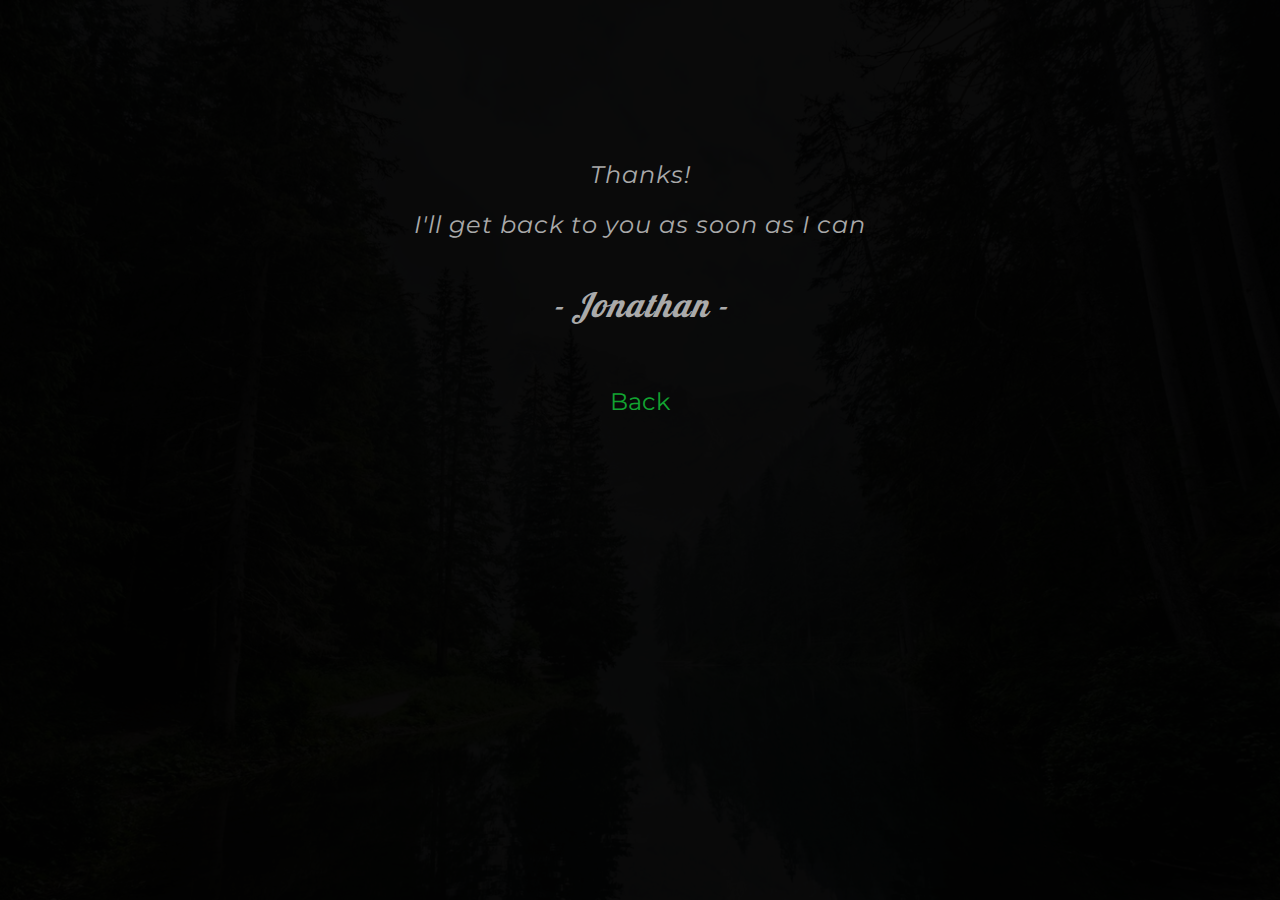
<file: thanks.html>
<!DOCTYPE html>
<html lang="en" dir="ltr">
  <head>
    <meta charset="utf-8">
    <title>Thanks | Jonathan Soape | Web Developer</title>


      <!-- Favicon -->
      <link rel="apple-touch-icon" sizes="180x180" href="./img/favicon/apple-touch-icon.png">
      <link rel="icon" type="image/png" sizes="32x32" href="./img/favicon/favicon-32x32.png">
      <link rel="icon" type="image/png" sizes="16x16" href="./img/favicon/favicon-16x16.png">
      <link rel="manifest" href="./img/favicon/site.webmanifest">
      <link rel="mask-icon" href="./img/favicon/safari-pinned-tab.svg" color="#5bbad5">
      <link rel="shortcut icon" href="./img/favicon/favicon.ico">
      <meta name="msapplication-TileColor" content="#222222">
      <meta name="msapplication-config" content="./img/favicon/browserconfig.xml">
      <meta name="theme-color" content="#222222">

      
    <!-- Google Fonts -->
    <link href="https://fonts.googleapis.com/css?family=Lato|Montserrat|Raleway|Oswald|Share+Tech+Mono|Bungee+Inline|Satisfy|Rammetto+One|Luckiest+Guy|Roboto+Slab|Roboto+Condensed|Courgette|Anton|Fjalla+One|PT+Sans+Narrow|Quicksand|Ranga|Bad+Script|Lobster|Calligraffitti|Merienda|Niconne|Permanent+Marker|Sedgwick+Ave|Dancing+Script" rel="stylesheet">
    <link rel="stylesheet" type="text/css" href="./style.css" />
  </head>
  <body>

    <div class="thanks-box">
      <div class="thanks">
        <h1>Thanks!</h1>
        <h1>I'll get back to you as soon as I can</h1>
        <p> - Jonathan -</p>
      </div>
      <div class="thanks-button">
        <a href="./"><span></span>Back</a>
      </div>
    </div>










    <script
    src="https://code.jquery.com/jquery-3.3.1.js" integrity="sha256-2Kok7MbOyxpgUVvAk/HJ2jigOSYS2auK4Pfzbm7uH60=" crossorigin="anonymous"></script>
  </body>
</html>
</file>
<file: style.css>
@font-face {
  font-family: Zounderkite;
  src: url('fonts/zounderkite.ttf');
}
@font-face {
  font-family: Igloo;
  src: url('fonts/igloo.ttf');
}
@font-face {
  font-family: Wood;
  src: url('fonts/wood.ttf');
}
@font-face {
  font-family: Clouds;
  src: url('fonts/clouds.ttf');
}
@font-face {
  font-family: Bad Grunge;
  src: url('fonts/bad_grunge.ttf');
}
@font-face {
  font-family: Menulis;
  src: url('fonts/menulis.ttf');
}
@font-face {
  font-family: London;
  src: url('fonts/old-london.ttf');
}
@font-face {
  font-family: Star Wars;
  src: url('fonts/star-wars.otf');
}
@font-face {
  font-family: Typewriter;
  src: url('fonts/typewriter.ttf');
}

@keyframes arrowLeft {
  0% {
    transform: translateX(0);
    opacity: 1;
  }
  85% {
    transform: translateX(-50px);
  }
  100% {
    opacity: 0;
  }
}
@keyframes arrowRight {
  0% {
    transform: translateX(0);
    opacity: 1;
  }
  85% {
    transform: translateX(50px);
  }
  100% {
    opacity: 0;
  }
}
@keyframes thanksArrow {
  0% {
    transform: translateX(100px);
    opacity: 0;
  }
  35% {
    opacity: 1;
  }
  90% {
    transform: translateX(-100px);
  }
  100% {
    opacity: 0;
  }
}

/* MEYER RESET */
html, body, div, span, applet, object, iframe,
h1, h2, h3, h4, h5, h6, p, blockquote, pre,
a, abbr, acronym, address, big, cite, code,
del, dfn, em, font, img, ins, kbd, q, s, samp,
small, strike, strong, sub, sup, tt, var,
dl, dt, dd, ol, ul, li,
fieldset, form, label, legend,
table, caption, tbody, tfoot, thead, tr, th, td {
margin: 0;
padding: 0;
border: 0;
outline: 0;
font-weight: inherit;
font-style: inherit;
font-size: 100%;
font-family: inherit;
vertical-align: baseline;
}
:focus {
outline: 0;
}
body {
line-height: 1;
color: black;
background: white;
}
ol, ul {
list-style: none;
}
table {
border-collapse: separate;
border-spacing: 0;
}
caption, th, td {
text-align: left;
font-weight: normal;
}
blockquote:before, blockquote:after,
q:before, q:after {
content: "";
}
blockquote, q {
quotes: "" "";
}




body {
  overflow-x: hidden;
}
.preload {
  height: 0;
  width: 0;
  overflow: hidden
}

.screen-overlay {
  position: absolute;
  height:100vh;
  width: 100vw;
  background: rgb(40,40,40);
  background: radial-gradient(circle, rgba(40,40,40,1) 0%, rgba(0,0,0,1) 100%);
  top: 0;
  left: 0;
  transition: all 1s linear;
  z-index: 200;
}
.bottom-overlay {
  background: linear-gradient(0deg, rgba(0,0,0,1) 0%, rgba(0,0,0,1) 32%, rgba(0,0,0,0) 100%);
  position: fixed;
  height: 25vh;
  bottom: 0;
  margin-bottom: -5px;
  width: 100vw;
  z-index: 200;
}
@media (max-width: 1024px) {
  .bottom-overlay {
    height: 15vh;
  }
}
@media (max-width: 768px) {
  .bottom-overlay {
    height: 7vh;
  }
}
@media (max-width: 500px) {
  .bottom-overlay {
    height: 0;
  }
}
.showcase-overlay {
  background-color: rgba(0, 0, 0, 0.8);
  height: 0;
  overflow: hidden;
  position: absolute;
  top: 50%;
  transition: all .7s;
  width: 100vw;
  z-index: 250;
}
.overlay-box {
  cursor: crosshair;
  width: 70%;
  margin: 0 auto;
}
@media (max-width: 1024px) {
  .overlay-box {
    width: 85%;
  }
}
@media (max-width: 768px) {
  .overlay-box {
    width: 95%;
  }
}
.overlay-box:hover .overlay-text {
  height: auto;
  margin-top: -300px;
  opacity: 1;
}
.overlay-text {
  background: linear-gradient(290deg, rgba(250,250,250,1) 0%, rgba(230,230,230,.95) 30%, rgba(220,220,220,1) 60%, rgba(200,200,200,.95) 100%);
  border-radius: 5px;
  box-shadow: 0 0 25px #222;
  color: #111;
  font-family: "Open Sans", sans-serif;
  font-size: 12pt;
  height: 0px;
  left: 50%;
  line-height: 1.7em;
  margin-top: -40%;
  overflow: hidden;
  opacity: 0;
  padding: 30px 60px;
  position: absolute;
  transform: translateX(-50%);
  transition: all .8s;
  width: 40%;
}
@media (max-width: 1024px) {
  .overlay-text {
    line-height: 1.5em;
    width: 50%;
  }
}
@media (max-width: 768px) {
  .overlay-text {display: none;}
}
.overlay-text p {
  padding: 10px;
}
.caption-title {
  border-bottom: 1px solid #444;
  font-family: "Montserrat", sans-serif;
  font-size: 15pt;
  margin-bottom: 15px;
  text-align: center;
}
.message {
  border: 5px solid transparent;
  position: fixed;
  top: 15px;
  left: 15px;
  z-index: 100;
}
.message__icon {
  font-size: 40pt;
  transform: translateY(1000px) rotate(360deg);
  transition: transform 1s, opacity .4s, color .3s;
}
.message__icon,
.message__send i {
  color: #aaa;
  cursor: pointer;
}
.message__icon:hover {
  color: white;
  transform: translateX(15px);
}
.message__send {
  background-color: transparent;
  border: none;
  outline: none;
  display: block;
  font-size: 30pt;
  padding: -5px;
  margin: 0;
  position: absolute;
  bottom: 15px;
  right: 35px;
  transition: all .2s;
}
.message__send i {

}
.message__collapsible {
  background-color: rgba(20, 20, 20, 0.9);
  border-radius: 4px;
  height: 0;
  width: 0;
  opacity: 0;
  overflow: hidden;
  padding: 0;
  position: absolute;
  resize: both;
  transition: all .3s ease-out;
}
.message__close {
  color: #555;
  cursor: pointer;
  font-size: 20pt;
  font-weight: bold;
  left: 5px;
  margin: 0;
  padding: 2px;
  position: absolute;
  top: 5px;
  transition: all .2s;
}
.message__close:hover {
  color: white;
  transform: scale(1.1);
}
.message__header {
  color: #adecfb;
  font-family: "PT Sans Narrow", sans-serif;
  font-size: 18pt;
  padding-top: 15px;
  padding-bottom: 15px;
  text-align: center;
  transition: all .2s;
  white-space: nowrap;
}
.message__input {
  width: 80%;
  margin: 0;
  background-color: #333;
  border: none;
  border-radius: 4px;
  color: #eee;
  font-size: 13pt;
  font-family: "PT Sans Narrow", sans-serif;
  margin: 10px 30px;
  padding: 5px;
  transition: background-color .2s color .4s padding .6s;
}
.message__input:hover{
  background-color: #3a3a3a;
}
.message__input:focus{
  background-color: #91c0cb;
  color: #222;
  outline: none;
}
.message__input::placeholder {
  color: #777;
  font-size: 12pt;
  letter-spacing: 1px;
  opacity: 1;
  padding-left: 5px;
  text-align: left;
  transition: all .3s;
}
.message__input:focus::placeholder {
  color: #222;
  font-weight: bold;
  padding-left: 112px;
}
textarea.message__input {
  height: 150px;
}
textarea.message__input:focus::placeholder{
  padding-left: 110px;
}

/* .nav-dots {
  position: fixed;
  right: 25px;
  top: 30vh;
}
.dot {
  background: radial-gradient(circle, rgba(130,130,130,1) 0%, rgba(0,0,0,1) 100%);
  border-radius: 50%;
  cursor: pointer;
  display: block;
  height: 30px;
  width: 30px;
  margin: 15px;
  overflow: hidden;
  transition: transform 1.5s;
  transform: translateY(800px);
}
.dot:hover {
  background-color: limegreen;
}
.dot.active {
  background-color: pink;
  border-radius: 0;
  transform: scale(1.2);
  cursor: grabbing;
} */



.showcase-header,
.skills-header,
.contact-header {
  background-color: rgba(20,20,20,.3);
  color: #ddd;
  font-family: "Montserrat", sans-serif;
  font-size: 30pt;
  /* height: 50px; */
  letter-spacing: 10px;
  margin-bottom: 50px;
  padding-top: 15px;
  padding-bottom: 15px;
  text-align: center;
  width: 100vw;
}
@media (max-width: 1000px) {
  .showcase-header,.skills-header,.scontact-header {
    font-size: 25pt;
  }
}
@media (max-width: 800px) {
  .showcase-header,.skills-header,.contact-header {
    font-size: 20pt;
  }
}
@media (max-width: 600px) {
  .showcase-header,.skills-header,.scontact-header {
    font-size: 18pt;
  }
}
@media (max-width: 450px) {
  .showcase-header,.skills-header,.contact-header {
    /* font-size: 14pt; */
    letter-spacing: 5px;
  }
}



      /* Landing */

.section--landing {
  background: rgb(36,36,36);
  background: radial-gradient(circle, rgba(25,25,25,1) 0%, rgba(0,0,0,1) 100%);
  padding-top: 50px;
  padding-bottom: 50px;
}

.bubble-video {
  border-radius: 15px;
  box-shadow: 0 0 30px #222;
  display: block;
  height: 85vh;
  margin: 0 auto;
  transition: all 2s;
}
@media (max-width: 1024px) {
  .bubble-video {
    height: 60vh;
  }
}
@media (max-width: 750px) {
  .bubble-video {
    height: 40vh;
  }
}


/*  PROJECTS  */

.section--showcase {
  background-color: #1a1a1a;
  background-image: url('img/grayscale-shapes.jpg');
  background-blend-mode: multiply;
  background-position: center;
  background-repeat: no-repeat;
  background-size: cover;
  height: 100vh;
  position: relative;
}

.top-blocks,
.bottom-blocks {
  display: flex;
  justify-content: center;
}
.top-blocks {
  margin-top: 80px;
}
.bottom-blocks {
  margin-bottom: 150px;
}
.showcase-block {
  align-items: center;
  cursor: pointer;
  display: flex;
  flex-direction: column;
  height: 250px;
  width: 250px;
}
.img-box {
  border-radius: 5px;
  opacity: .7;
  padding: 15px;
  transition: transform .3s, box-shadow .8s;
  transform: scale(.95);
  height: 140px;
  width: 140px;
}
@media (max-width: 850px) {
  .showcase-block {
    height: 200px;
    width: 200px;
  }
  .img-box {
    height: 100px;
    width: 100px;
  }
}
@media (max-width: 650px) {
  .showcase-block {
    margin: 10px;
    height: 100px;
    width: 100px;
  }
  .img-box {
    padding: 5px;
    height: 75px;
    width: 75px;
  }
}
@media (max-width: 500px) {
  .showcase-block {margin: 0;}
}
.showcase-block:hover .img-box {
  transform: scale(1);
}
.showcase-block img {
  display: block;
  margin: 0 auto;
  width: 90%;
}
.active-block.showcase-block .img-box {
  opacity: 1;
  transform: scale(1.1);
}
.silk-block:hover .img-box,
.silk-block.active-block .img-box {
  box-shadow: 0 0 25px #ff33cc;
}
.gts-block:hover .img-box,
.gts-block.active-block .img-box  {
  box-shadow: 0 0 25px #3c65d1;
}
.productivity-block:hover .img-box,
.productivity.active-block .img-box  {
  box-shadow: 0 0 25px #07b200;
}
.bottom-blocks .showcase-block:hover .img-box,
.bottom-blocks .active-block .img-box {
  box-shadow: 0 0 25px #cacaca;
}



 /* SKILLS  CARD */

 .section--skills {
   background-image: url('img/matrix.gif');
   background-position: bottom;
   background-color: #014265;
   background-blend-mode: multiply;
   height: 100vh;
   min-height: 630px;
 }

.skill-buttons {
  display: flex;
  border-radius: 8px;
  box-shadow: 0 0 15px #4ecdc4;
  color: #eee;
  margin: 0 auto;
  margin-top: 75px;
  transition: background-color .2s;
  width: 40vw;
}
@media (max-width: 1024px) {
  .skill-buttons {width: 60vw;}
}
@media (max-width: 768px) {
  .skill-buttons {width: 80vw;}
}
@media (max-width: 500px) {
  .skill-buttons {width: 90vw;}
}

.frontend,
.backend{
  background-color: rgba(0,0,0,.8);
  border: 1px solid #222;
  color: #eee;
  padding: 0;
  text-align: center;
  width: 50%;
}
.frontend.active-end,
.backend.active-end {
  color: #eee;
}
.frontend.active-end {
  background-color: #4ECDC4;
}
.backend.active-end {
  background-color: #9FD356;
}

.frontend {
  border-top-left-radius: 5px;
  border-bottom-left-radius: 5px;
}
.backend {
  border-top-right-radius: 5px;
  border-bottom-right-radius: 5px;
}

.frontend-title,
.backend-title {
  cursor: pointer;
  display: block;
  font-family: "Montserrat", sans-serif;
  font-size: 14pt;
  letter-spacing: 1px;
  padding: 15px;
  transition: all .2s;
}
@media (max-width: 550px) {
  .frontend-title,
  .backend-title {
    font-size: 12pt;
  }
}
.frontend:hover,
.backend:hover {
  color: #222;
  font-weight: bold;
}
.frontend:hover {
  background-color: #4ecdc4;
}
.backend:hover {
  background-color: #9fd356;
}
.frontend-title {
  border-top-left-radius: 5px;
}
.backend-title {
  border-top-right-radius: 5px;
}
.active-end .frontend-title,
.active-end .backend-title {
  color: #222;
  font-weight: bold;
  letter-spacing: 6px;
}
.active-end.frontend:hover {
  background-color: #4ecdc4;
}
.active-end.backend:hover {
  background-color: #9fd356;
}

.active-end:hover .frontend-title,
.active-end:hover .backend-title {
  cursor: default;
}
.frontend.active-end:hover .frontend-title {
  cursor: default;
}

.skill-card {
  height: 350px;
  margin: 0 auto;
  perspective: 500px;
  width: 40%;
  margin-top: 40px;
}
@media (max-width: 1310px) {
  .skill-card {
    width: 60%;
  }
}
@media (max-width: 1024px) {
  .skill-card {
    width: 80%;
  }
}
@media (max-width: 768px) {
  .skill-card {
    width: 95%;
  }
}
@media (max-width: 600px) {
  .skill-card {
    /* width: 100%; */
  }
}
.card-content {
  width: 100%;
  height: 100%;
  box-shadow: 0 0 30px #4ecdc4;
  transition: transform 1s height 1s;
  transform-style: preserve-3d;
}

.frontend-content,
.backend-content {
  position: absolute;
  backface-visibility: hidden;
  border-radius: 5px;
  color: #222;
  height: 100%;
  width: 100%;
}
.frontend-content {
  background-color: #4ECDC4;
}
.backend-content {
  background-color: #9FD356;
  transform: rotateY(180deg);
}
.content-text {
  background-color: #222;
  border-radius: 5px;
  color: #eee;
  font-family: "Lato", sans-serif;
  height: 300px;
  margin: 10px;
  padding: 15px;
}
.frontend-content .content-text p {
  color: #4ECDC4;
}
.backend-content .content-text p {
  color: #9FD356;
}
.content-text h3 {
  font-size: 13pt;
  letter-spacing: 2px;
}
@media (max-width: 600px) {
  .content-text h3 {
    font-size: 12pt;
    letter-spacing: 1px;
  }
  .content-text p {
    font-size: 10pt;
    letter-spacing: 0;
  }
}
.content-text p {
  font-size: 12pt;
  letter-spacing: 1px;
  line-height: 20px;
  margin-bottom: 10px;
  padding-top: 5px;
  padding-left: 50px;
  text-indent: -15px;
  word-spacing: 15px;
}




/* CONTACT */

.section--contact,
.thanks-box {
  background-image: url('img/calm-river.jpg');
  background-size: cover;
  background-repeat: no-repeat;
  background-position: center;
  background-blend-mode: multiply;
  background-color: #0a0a0a;
}
.section--contact {
  min-height: 800px;
}

.contact-input {
  background-color: transparent;
  border: 1px solid #222;
  color: #888;
  display: block;
  font-family: "Lato", sans-serif;
  font-size: 12pt;
  margin: 0 auto;
  margin-top: 15px;
  outline: none;
  padding: 15px;
  transition: all .2s;
  width: 400px;
}
@media (max-width:500px) {
  .contact-input,
  textarea.contact-input {width: 300px;}
}
.contact-input:hover {
  background-color: rgba(88, 88, 88, 0.3);
}
.contact-input:focus {
  background-color: #222;
  border-color: #888;
}
textarea.contact-input  {
  height: 200px;
  margin-bottom: 35px;
}
.contact-button {
  background-color: transparent;
  border: 1px solid #888;
  color: #888;
  cursor: pointer;
  display: block;
  font-family: "Montserrat", sans-serif;
  font-size: 14pt;
  margin: 0 auto;
  margin-top: 15px;
  outline: none;
  padding: 10px 20px;
  transition: all .1s;
}
.contact-button:hover {
  background-color: rgba(88, 88, 88, 0.3);
}

.thanks-box {
  font-family: "Montserrat", sans-serif;
  height: 100vh;
  width: 100vw;
}
.thanks {
  color: #aaa;
  font-size: 18pt;
  font-style: italic;
  letter-spacing: 1px;
  line-height: 50px;
  padding-top: 150px;
  text-align: center;
}
.thanks-button {
  display: block;
  font-family: "Montserrat", sans-serif;
  margin-top: 60px;
  text-align: center;
}
.thanks p {
  font-family: "Lobster", sans-serif;
  font-size: 25pt;
  margin-top: 30px;
}
.thanks h1:nth-child(0) {
  margin-top: -200px;
}
.thanks-button a,
.thanks-button a:visited {
  color: #12a431;
  font-size: 18pt;
  text-decoration: none;
}
.thanks-button a:hover {
  color: #00fa35;
}
.thanks-button a:hover::after {
  animation: thanksArrow 1.5s infinite;
  background-image: url("/img/arrows-trio.png");
  background-size: cover;
  background-repeat: no-repeat;
  content:'';
  display: block;
  height: 100px;
  margin: 0 auto;
  margin-top: 50px;
  transform: translateX(100px);
  width: 300px;
}
</file>
